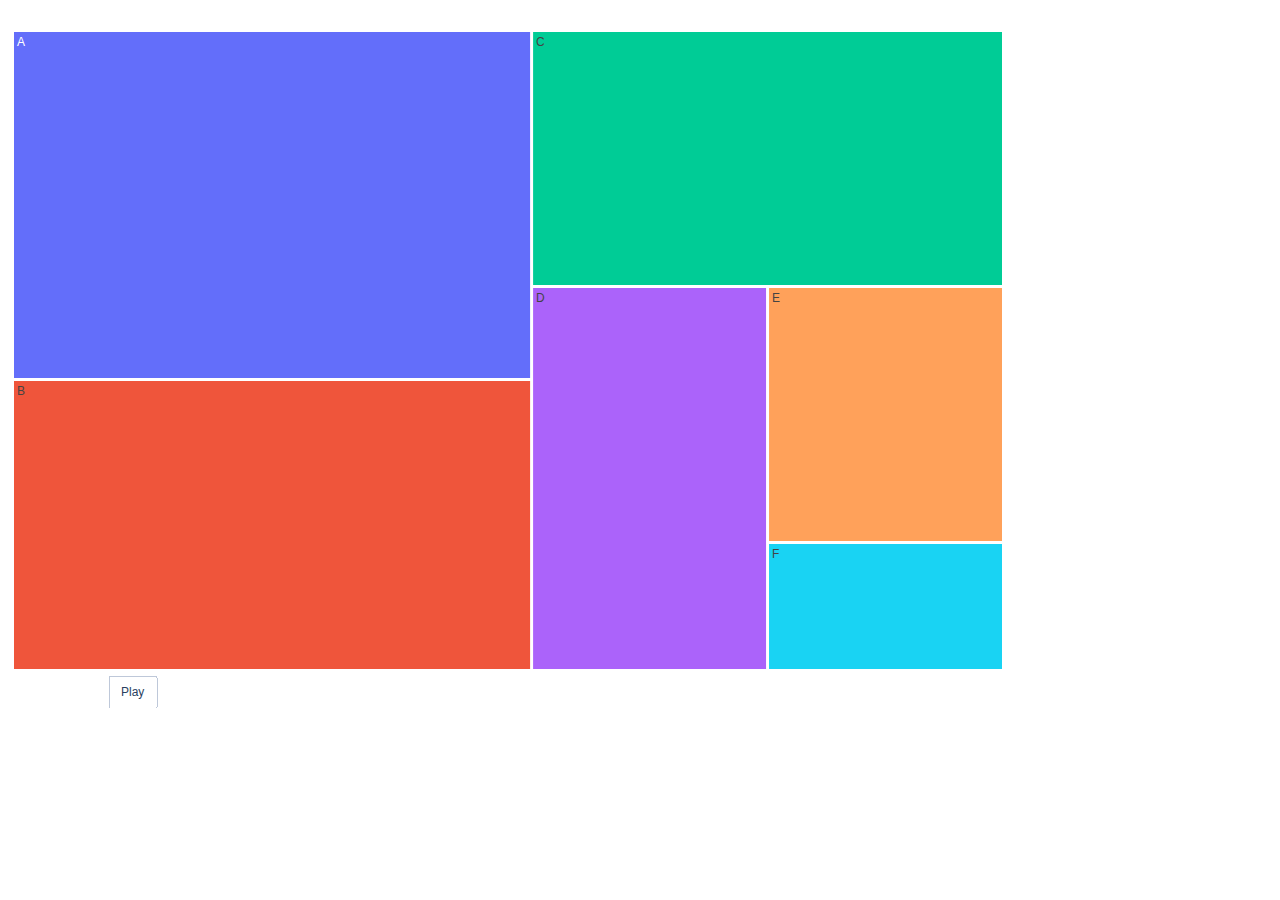
<file: animated_treemap.html>
<html>
<head><meta charset="utf-8" /></head>
<body>
    <div>                        <script type="text/javascript">window.PlotlyConfig = {MathJaxConfig: 'local'};</script>
        <script charset="utf-8" src="https://cdn.plot.ly/plotly-2.32.0.min.js"></script>                <div id="577c7040-c3ad-45e7-b4d7-08d28d10cb13" class="plotly-graph-div" style="height:700px; width:1000px;"></div>            <script type="text/javascript">                                    window.PLOTLYENV=window.PLOTLYENV || {};                                    if (document.getElementById("577c7040-c3ad-45e7-b4d7-08d28d10cb13")) {                    Plotly.newPlot(                        "577c7040-c3ad-45e7-b4d7-08d28d10cb13",                        [{"labels":["A","B","C","D","E","F"],"name":"Initial","parents":["","","","","",""],"values":[10,20,30,40,50,60],"type":"treemap"}],                        {"template":{"data":{"histogram2dcontour":[{"type":"histogram2dcontour","colorbar":{"outlinewidth":0,"ticks":""},"colorscale":[[0.0,"#0d0887"],[0.1111111111111111,"#46039f"],[0.2222222222222222,"#7201a8"],[0.3333333333333333,"#9c179e"],[0.4444444444444444,"#bd3786"],[0.5555555555555556,"#d8576b"],[0.6666666666666666,"#ed7953"],[0.7777777777777778,"#fb9f3a"],[0.8888888888888888,"#fdca26"],[1.0,"#f0f921"]]}],"choropleth":[{"type":"choropleth","colorbar":{"outlinewidth":0,"ticks":""}}],"histogram2d":[{"type":"histogram2d","colorbar":{"outlinewidth":0,"ticks":""},"colorscale":[[0.0,"#0d0887"],[0.1111111111111111,"#46039f"],[0.2222222222222222,"#7201a8"],[0.3333333333333333,"#9c179e"],[0.4444444444444444,"#bd3786"],[0.5555555555555556,"#d8576b"],[0.6666666666666666,"#ed7953"],[0.7777777777777778,"#fb9f3a"],[0.8888888888888888,"#fdca26"],[1.0,"#f0f921"]]}],"heatmap":[{"type":"heatmap","colorbar":{"outlinewidth":0,"ticks":""},"colorscale":[[0.0,"#0d0887"],[0.1111111111111111,"#46039f"],[0.2222222222222222,"#7201a8"],[0.3333333333333333,"#9c179e"],[0.4444444444444444,"#bd3786"],[0.5555555555555556,"#d8576b"],[0.6666666666666666,"#ed7953"],[0.7777777777777778,"#fb9f3a"],[0.8888888888888888,"#fdca26"],[1.0,"#f0f921"]]}],"heatmapgl":[{"type":"heatmapgl","colorbar":{"outlinewidth":0,"ticks":""},"colorscale":[[0.0,"#0d0887"],[0.1111111111111111,"#46039f"],[0.2222222222222222,"#7201a8"],[0.3333333333333333,"#9c179e"],[0.4444444444444444,"#bd3786"],[0.5555555555555556,"#d8576b"],[0.6666666666666666,"#ed7953"],[0.7777777777777778,"#fb9f3a"],[0.8888888888888888,"#fdca26"],[1.0,"#f0f921"]]}],"contourcarpet":[{"type":"contourcarpet","colorbar":{"outlinewidth":0,"ticks":""}}],"contour":[{"type":"contour","colorbar":{"outlinewidth":0,"ticks":""},"colorscale":[[0.0,"#0d0887"],[0.1111111111111111,"#46039f"],[0.2222222222222222,"#7201a8"],[0.3333333333333333,"#9c179e"],[0.4444444444444444,"#bd3786"],[0.5555555555555556,"#d8576b"],[0.6666666666666666,"#ed7953"],[0.7777777777777778,"#fb9f3a"],[0.8888888888888888,"#fdca26"],[1.0,"#f0f921"]]}],"surface":[{"type":"surface","colorbar":{"outlinewidth":0,"ticks":""},"colorscale":[[0.0,"#0d0887"],[0.1111111111111111,"#46039f"],[0.2222222222222222,"#7201a8"],[0.3333333333333333,"#9c179e"],[0.4444444444444444,"#bd3786"],[0.5555555555555556,"#d8576b"],[0.6666666666666666,"#ed7953"],[0.7777777777777778,"#fb9f3a"],[0.8888888888888888,"#fdca26"],[1.0,"#f0f921"]]}],"mesh3d":[{"type":"mesh3d","colorbar":{"outlinewidth":0,"ticks":""}}],"scatter":[{"fillpattern":{"fillmode":"overlay","size":10,"solidity":0.2},"type":"scatter"}],"parcoords":[{"type":"parcoords","line":{"colorbar":{"outlinewidth":0,"ticks":""}}}],"scatterpolargl":[{"type":"scatterpolargl","marker":{"colorbar":{"outlinewidth":0,"ticks":""}}}],"bar":[{"error_x":{"color":"#2a3f5f"},"error_y":{"color":"#2a3f5f"},"marker":{"line":{"color":"#E5ECF6","width":0.5},"pattern":{"fillmode":"overlay","size":10,"solidity":0.2}},"type":"bar"}],"scattergeo":[{"type":"scattergeo","marker":{"colorbar":{"outlinewidth":0,"ticks":""}}}],"scatterpolar":[{"type":"scatterpolar","marker":{"colorbar":{"outlinewidth":0,"ticks":""}}}],"histogram":[{"marker":{"pattern":{"fillmode":"overlay","size":10,"solidity":0.2}},"type":"histogram"}],"scattergl":[{"type":"scattergl","marker":{"colorbar":{"outlinewidth":0,"ticks":""}}}],"scatter3d":[{"type":"scatter3d","line":{"colorbar":{"outlinewidth":0,"ticks":""}},"marker":{"colorbar":{"outlinewidth":0,"ticks":""}}}],"scattermapbox":[{"type":"scattermapbox","marker":{"colorbar":{"outlinewidth":0,"ticks":""}}}],"scatterternary":[{"type":"scatterternary","marker":{"colorbar":{"outlinewidth":0,"ticks":""}}}],"scattercarpet":[{"type":"scattercarpet","marker":{"colorbar":{"outlinewidth":0,"ticks":""}}}],"carpet":[{"aaxis":{"endlinecolor":"#2a3f5f","gridcolor":"white","linecolor":"white","minorgridcolor":"white","startlinecolor":"#2a3f5f"},"baxis":{"endlinecolor":"#2a3f5f","gridcolor":"white","linecolor":"white","minorgridcolor":"white","startlinecolor":"#2a3f5f"},"type":"carpet"}],"table":[{"cells":{"fill":{"color":"#EBF0F8"},"line":{"color":"white"}},"header":{"fill":{"color":"#C8D4E3"},"line":{"color":"white"}},"type":"table"}],"barpolar":[{"marker":{"line":{"color":"#E5ECF6","width":0.5},"pattern":{"fillmode":"overlay","size":10,"solidity":0.2}},"type":"barpolar"}],"pie":[{"automargin":true,"type":"pie"}]},"layout":{"autotypenumbers":"strict","colorway":["#636efa","#EF553B","#00cc96","#ab63fa","#FFA15A","#19d3f3","#FF6692","#B6E880","#FF97FF","#FECB52"],"font":{"color":"#2a3f5f"},"hovermode":"closest","hoverlabel":{"align":"left"},"paper_bgcolor":"white","plot_bgcolor":"#E5ECF6","polar":{"bgcolor":"#E5ECF6","angularaxis":{"gridcolor":"white","linecolor":"white","ticks":""},"radialaxis":{"gridcolor":"white","linecolor":"white","ticks":""}},"ternary":{"bgcolor":"#E5ECF6","aaxis":{"gridcolor":"white","linecolor":"white","ticks":""},"baxis":{"gridcolor":"white","linecolor":"white","ticks":""},"caxis":{"gridcolor":"white","linecolor":"white","ticks":""}},"coloraxis":{"colorbar":{"outlinewidth":0,"ticks":""}},"colorscale":{"sequential":[[0.0,"#0d0887"],[0.1111111111111111,"#46039f"],[0.2222222222222222,"#7201a8"],[0.3333333333333333,"#9c179e"],[0.4444444444444444,"#bd3786"],[0.5555555555555556,"#d8576b"],[0.6666666666666666,"#ed7953"],[0.7777777777777778,"#fb9f3a"],[0.8888888888888888,"#fdca26"],[1.0,"#f0f921"]],"sequentialminus":[[0.0,"#0d0887"],[0.1111111111111111,"#46039f"],[0.2222222222222222,"#7201a8"],[0.3333333333333333,"#9c179e"],[0.4444444444444444,"#bd3786"],[0.5555555555555556,"#d8576b"],[0.6666666666666666,"#ed7953"],[0.7777777777777778,"#fb9f3a"],[0.8888888888888888,"#fdca26"],[1.0,"#f0f921"]],"diverging":[[0,"#8e0152"],[0.1,"#c51b7d"],[0.2,"#de77ae"],[0.3,"#f1b6da"],[0.4,"#fde0ef"],[0.5,"#f7f7f7"],[0.6,"#e6f5d0"],[0.7,"#b8e186"],[0.8,"#7fbc41"],[0.9,"#4d9221"],[1,"#276419"]]},"xaxis":{"gridcolor":"white","linecolor":"white","ticks":"","title":{"standoff":15},"zerolinecolor":"white","automargin":true,"zerolinewidth":2},"yaxis":{"gridcolor":"white","linecolor":"white","ticks":"","title":{"standoff":15},"zerolinecolor":"white","automargin":true,"zerolinewidth":2},"scene":{"xaxis":{"backgroundcolor":"#E5ECF6","gridcolor":"white","linecolor":"white","showbackground":true,"ticks":"","zerolinecolor":"white","gridwidth":2},"yaxis":{"backgroundcolor":"#E5ECF6","gridcolor":"white","linecolor":"white","showbackground":true,"ticks":"","zerolinecolor":"white","gridwidth":2},"zaxis":{"backgroundcolor":"#E5ECF6","gridcolor":"white","linecolor":"white","showbackground":true,"ticks":"","zerolinecolor":"white","gridwidth":2}},"shapedefaults":{"line":{"color":"#2a3f5f"}},"annotationdefaults":{"arrowcolor":"#2a3f5f","arrowhead":0,"arrowwidth":1},"geo":{"bgcolor":"white","landcolor":"#E5ECF6","subunitcolor":"white","showland":true,"showlakes":true,"lakecolor":"white"},"title":{"x":0.05},"mapbox":{"style":"light"}}},"margin":{"l":0,"r":0,"t":0,"b":0},"updatemenus":[{"buttons":[{"args":[null,{"frame":{"duration":1000,"redraw":true},"fromcurrent":true,"mode":"immediate","transition":{"duration":0}}],"label":"Play","method":"animate"}],"direction":"left","showactive":false,"type":"buttons","x":0.1,"xanchor":"left","y":0,"yanchor":"top"}],"sliders":[{"active":0,"currentvalue":{"font":{"size":20},"prefix":"State:","visible":true,"xanchor":"right"},"len":0.9,"pad":{"b":10,"t":50},"steps":[{"args":[["Final"],{"frame":{"duration":1000,"redraw":true},"mode":"immediate","transition":{"duration":0}}],"label":"Final","method":"animate"}],"transition":{"duration":0,"easing":"cubic-in-out"},"x":0.1,"xanchor":"left","y":0,"yanchor":"top"}],"autosize":true,"height":700,"width":1000,"paper_bgcolor":"rgba(0,0,0,0)","plot_bgcolor":"rgba(0,0,0,0)","showlegend":false,"transition":{"duration":0}},                        {"responsive": true}                    ).then(function(){
                            Plotly.addFrames('577c7040-c3ad-45e7-b4d7-08d28d10cb13', [{"data":[{"labels":["A","B","C","D","E","F"],"name":"Final","parents":["","","","","",""],"values":[60,50,40,30,20,10],"type":"treemap"}],"name":"Final"}]);
                        }).then(function(){
                            Plotly.animate('577c7040-c3ad-45e7-b4d7-08d28d10cb13', null);
                        })                };                            </script>        </div>

<script>
    document.addEventListener('DOMContentLoaded', function(){
        Plotly.animate('graph', null, {
            frame: {duration: 1000, redraw: true},
            mode: 'immediate'
        });
    });
</script>
</body>

</html>
</file>
